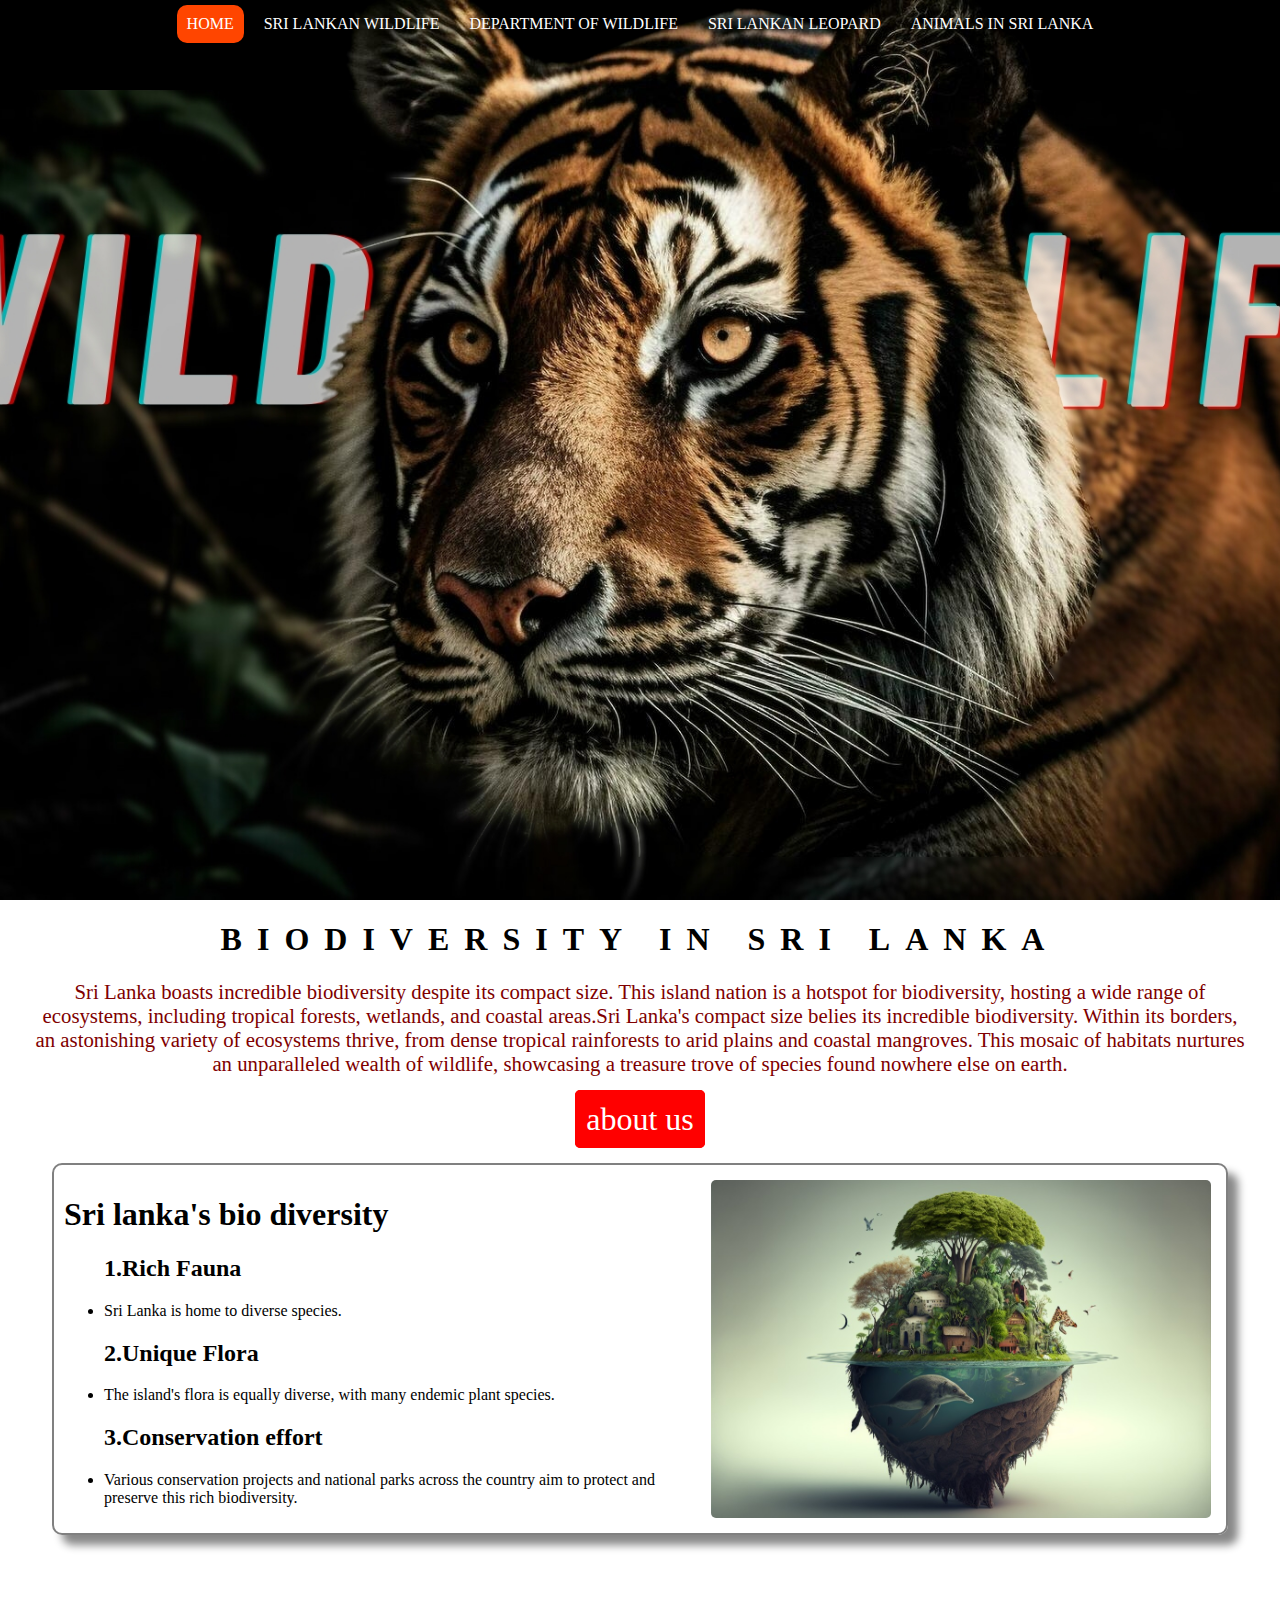
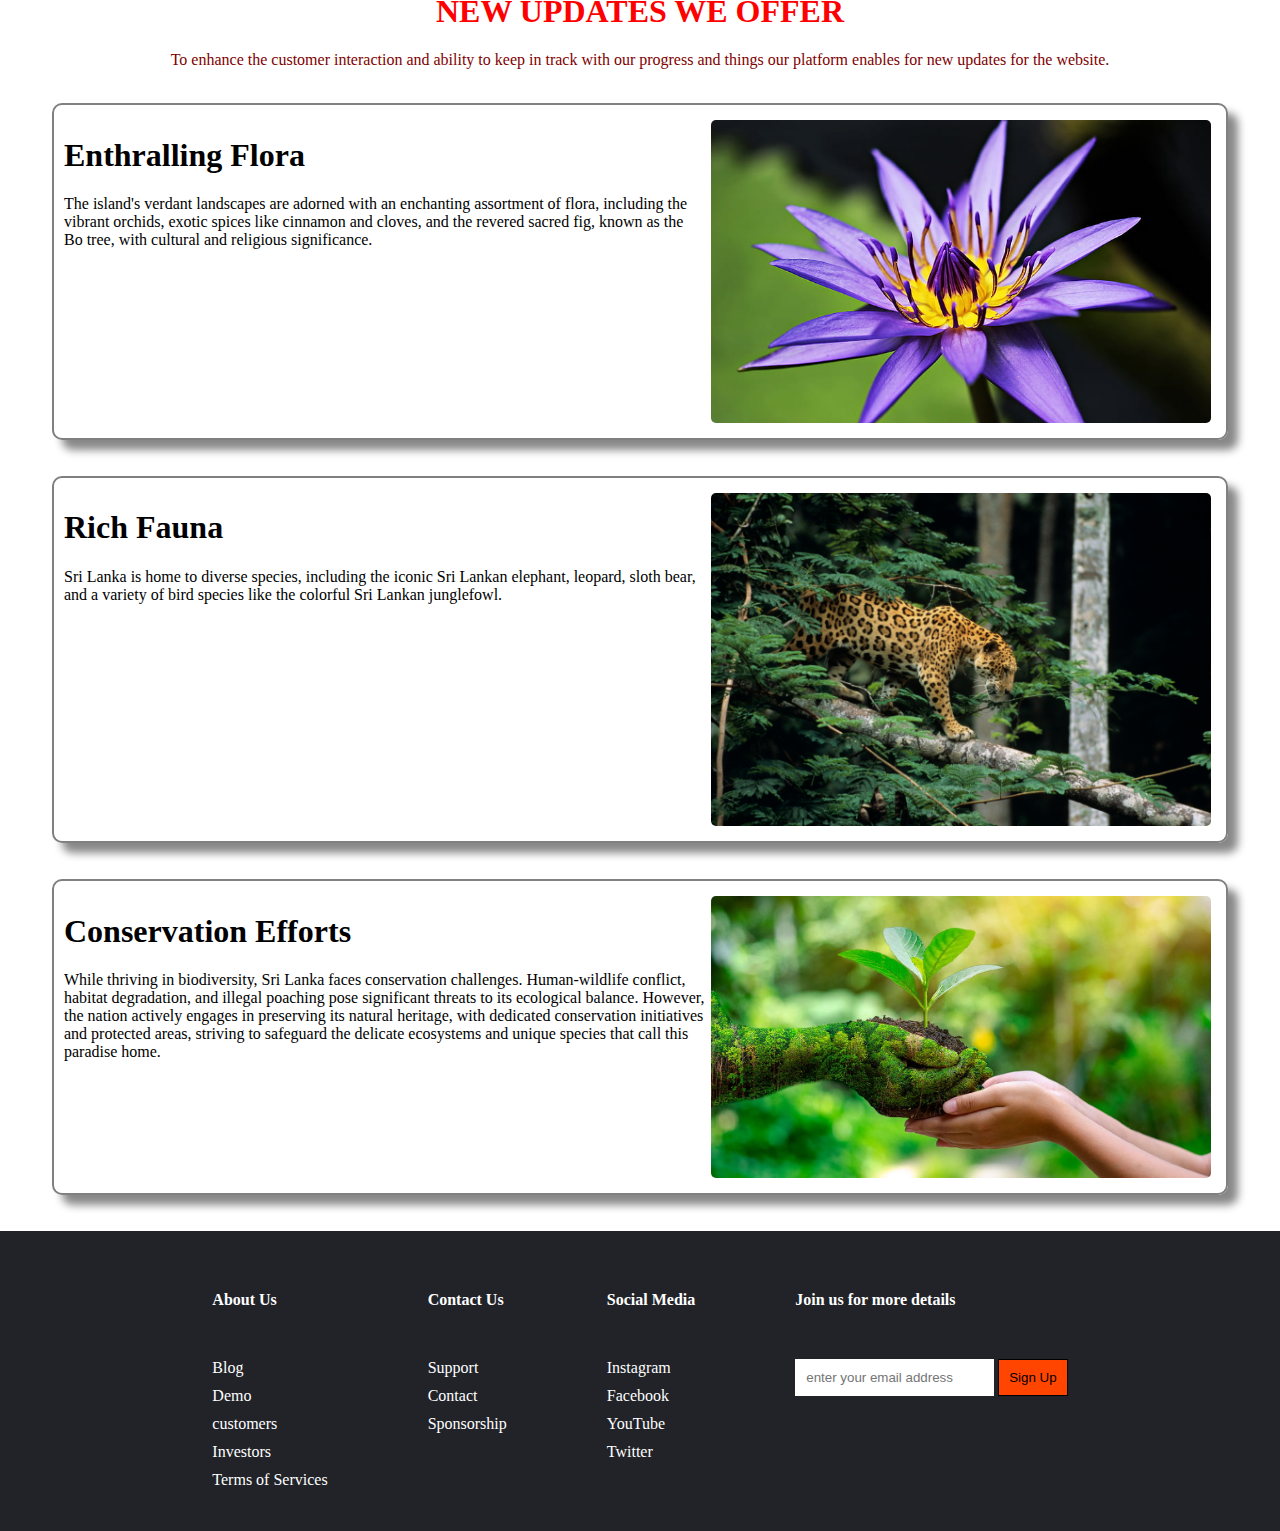
<file: index.html>
<!DOCTYPE html>
<html lang="en">
  <head>
    <meta charset="UTF-8" />
    <link rel="stylesheet" href="styling/styling.css" />
    <meta name="viewport" content="width=device-width, initial-scale=1.0" />
    <title>home</title>
  </head>
  <body>
    <div class="nav" style="background-image: url(images/main.jpg)">
      <nav>
        <a href="index.html" class="activeNav">Home</a>
        <a href="srilankanwildlife.html">Sri Lankan Wildlife</a>
        <a href="departmentofwildlife.html">Department of wildlife</a>
        <a href="leopard.html">sri lankan leopard</a>
        <a href="animals.html">animals in sri lanka</a>
      </nav>
    </div>
    <div class="indexContentOne">
      <h1>biodiversity in sri lanka</h1>
      <p>
        Sri Lanka boasts incredible biodiversity despite its compact size. This
        island nation is a hotspot for biodiversity, hosting a wide range of
        ecosystems, including tropical forests, wetlands, and coastal areas.Sri
        Lanka's compact size belies its incredible biodiversity. Within its
        borders, an astonishing variety of ecosystems thrive, from dense
        tropical rainforests to arid plains and coastal mangroves. This mosaic
        of habitats nurtures an unparalleled wealth of wildlife, showcasing a
        treasure trove of species found nowhere else on earth.
      </p>
      <div style="text-align: center; margin: 25px">
        <a href="#">about us</a>
      </div>
    </div>
    <div class="indexOne">
      <div>
        <h1>Sri lanka's bio diversity</h1>
        <ul>
          <h2>1.Rich Fauna</h2>
          <li>Sri Lanka is home to diverse species.</li>
          <h2>2.Unique Flora</h2>
          <li>
            The island's flora is equally diverse, with many endemic plant
            species.
          </li>
          <h2>3.Conservation effort</h2>
          <li>
            Various conservation projects and national parks across the country
            aim to protect and preserve this rich biodiversity.
          </li>
        </ul>
      </div>
      <img src="images/bio.jpeg" alt="alt" />
    </div>
    <br /><br />
    <div class="indexUpdate">
      <h1>New updates we offer</h1>
      <p>
        To enhance the customer interaction and ability to keep in track with
        our progress and things our platform enables for new updates for the
        website.
      </p>
    </div>
    <br />
    <div class="indexOne">
      <div>
        <h1>Enthralling Flora</h1>
        <p>
          The island's verdant landscapes are adorned with an enchanting
          assortment of flora, including the vibrant orchids, exotic spices like
          cinnamon and cloves, and the revered sacred fig, known as the Bo tree,
          with cultural and religious significance.
        </p>
      </div>
      <img src="images/img2.jpg" alt="alt" />
    </div>
    <br /><br />
    <div class="indexOne">
      <div>
        <h1>Rich Fauna</h1>
        <p>
          Sri Lanka is home to diverse species, including the iconic Sri Lankan
          elephant, leopard, sloth bear, and a variety of bird species like the
          colorful Sri Lankan junglefowl.
        </p>
      </div>
      <img src="images/img.jpg" alt="alt" />
    </div>
    <br /><br />
    <div class="indexOne">
      <div>
        <h1>Conservation Efforts</h1>
        <p>
          While thriving in biodiversity, Sri Lanka faces conservation
          challenges. Human-wildlife conflict, habitat degradation, and illegal
          poaching pose significant threats to its ecological balance. However,
          the nation actively engages in preserving its natural heritage, with
          dedicated conservation initiatives and protected areas, striving to
          safeguard the delicate ecosystems and unique species that call this
          paradise home.
        </p>
      </div>
      <img src="images/img3.jpg" alt="alt" />
    </div>
    <br /><br />
  </body>
  <footer>
    <div class="footer">
      <div class="footerAbout">
        <h1>About Us</h1>
        <a href="#">Blog</a>
        <a href="#">Demo</a>
        <a href="#">customers</a>
        <a href="#">Investors</a>
        <a href="#">Terms of Services</a>
      </div>
      <div class="footerContact">
        <h1>Contact Us</h1>
        <a href="#">Support</a>
        <a href="#">Contact</a>
        <a href="#">Sponsorship</a>
      </div>
      <div class="footerSocial">
        <h1>Social Media</h1>
        <a href="#">Instagram</a>
        <a href="#">Facebook</a>
        <a href="#">YouTube</a>
        <a href="#">Twitter</a>
      </div>
      <div class="footerJoin">
        <h1>Join us for more details</h1>
        <input placeholder="enter your email address" />
        <button>Sign Up</button>
      </div>
    </div>
  </footer>
</html>
</file>
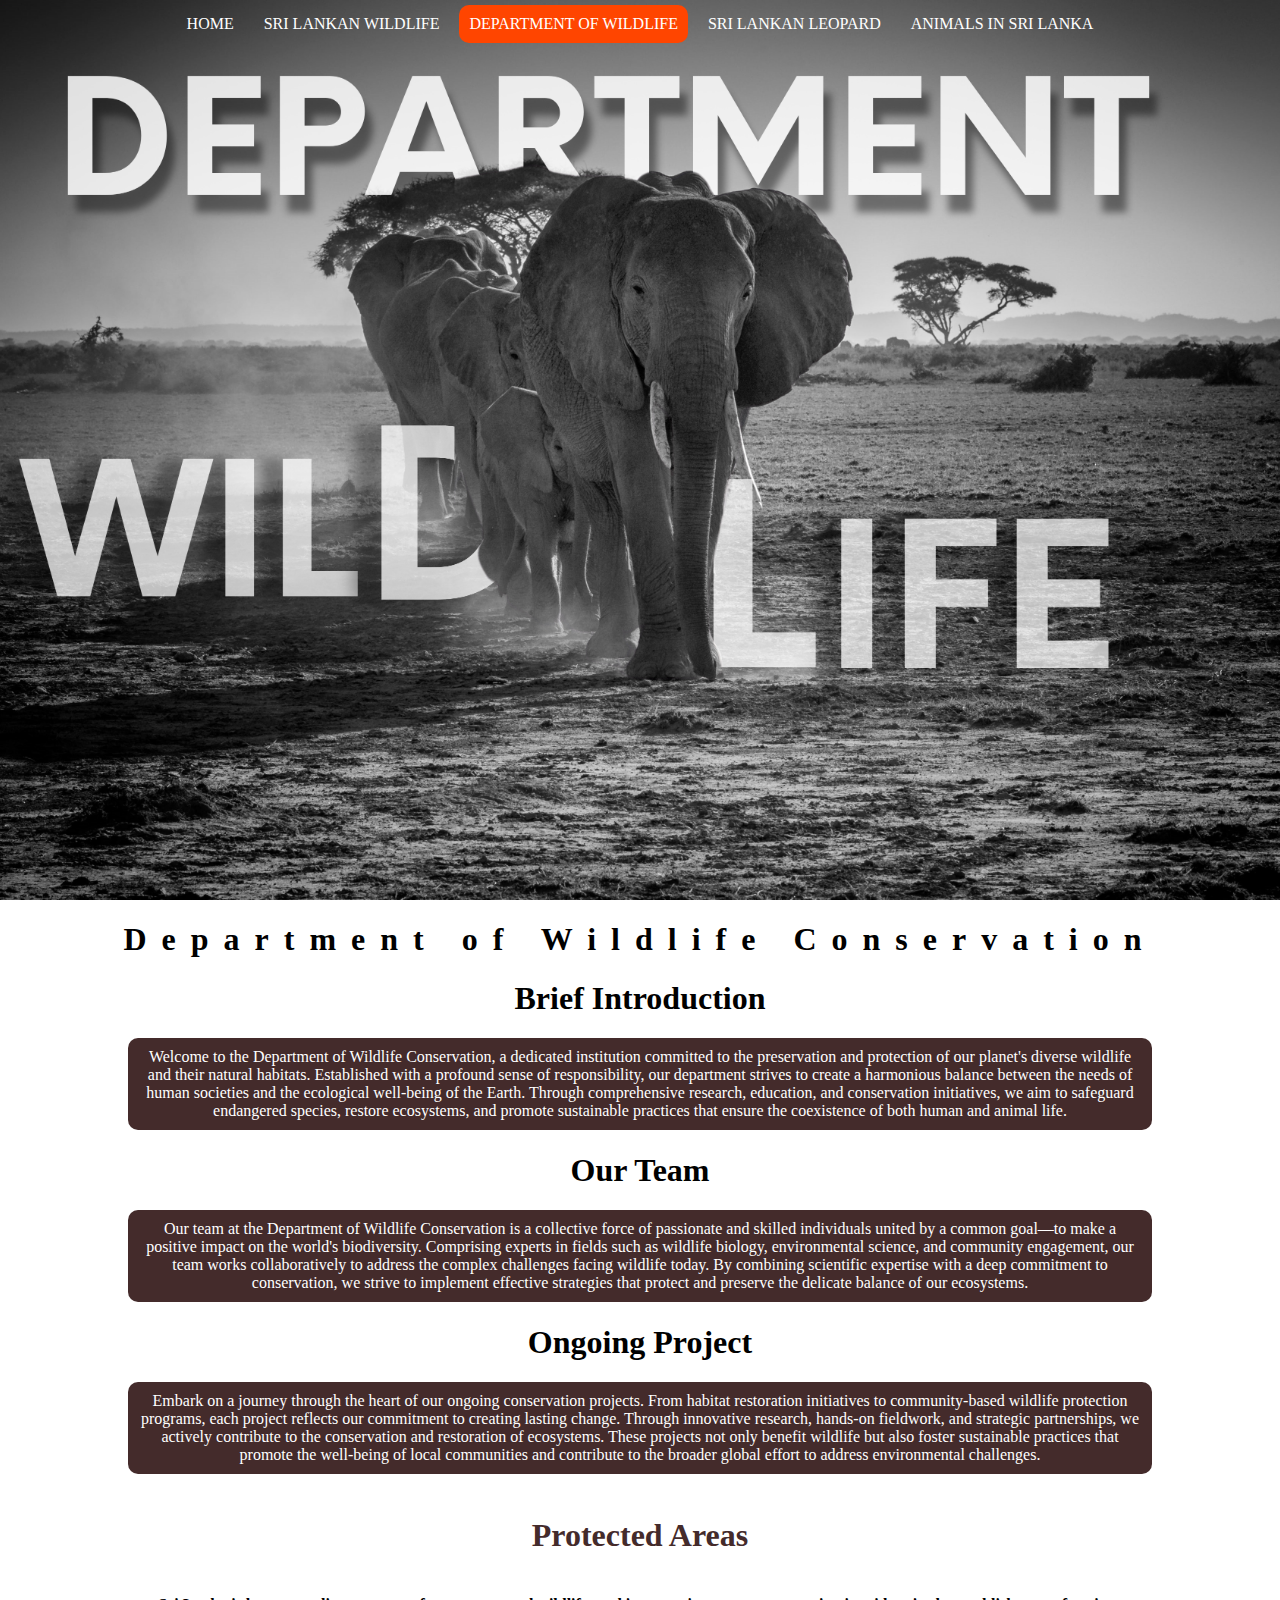
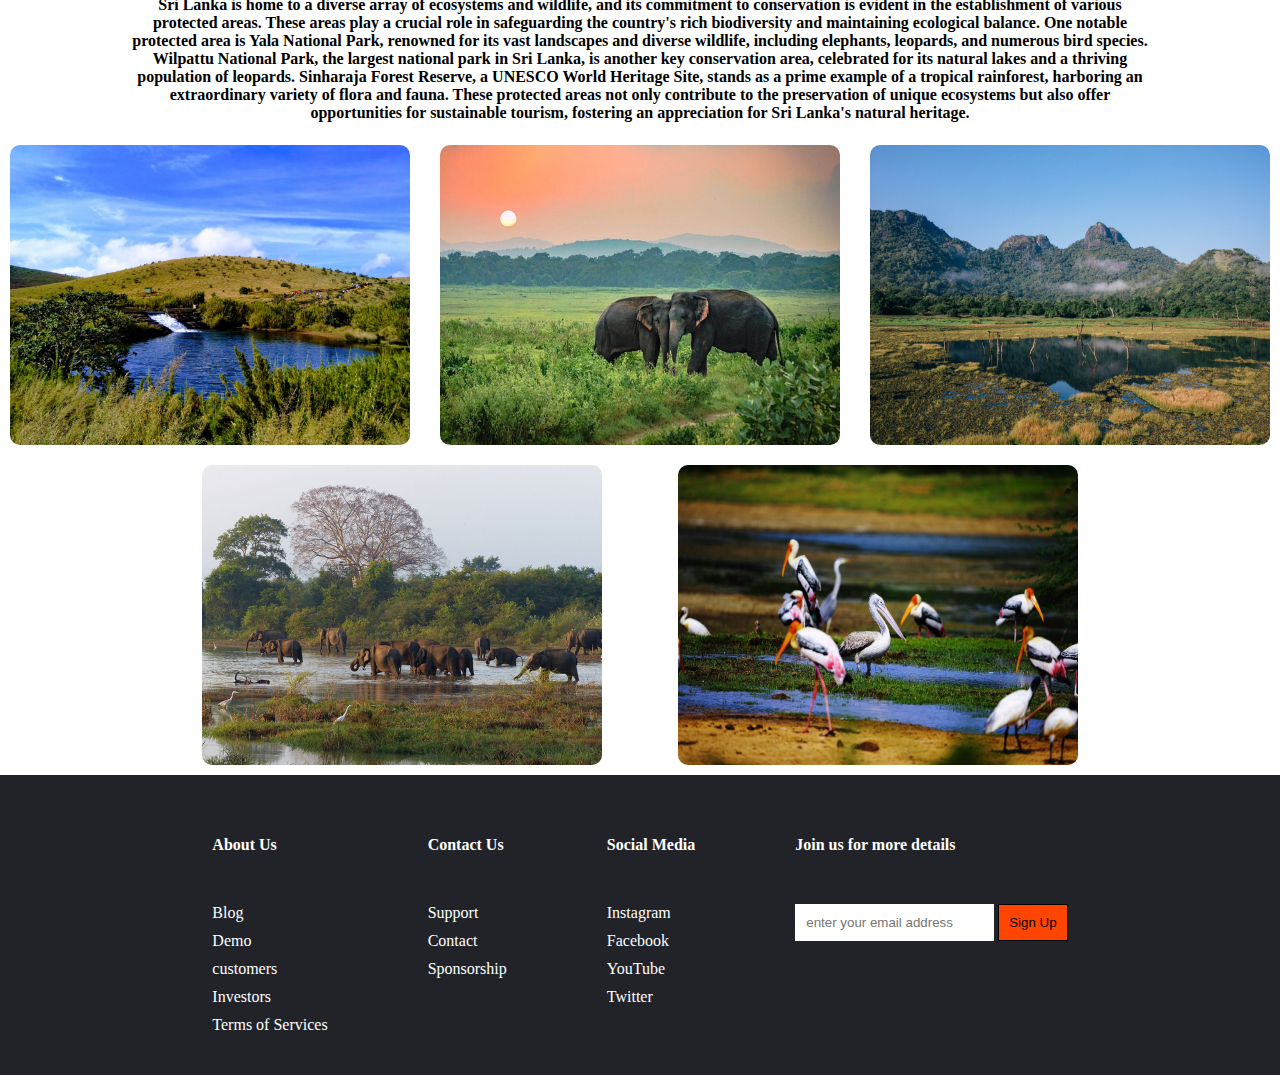
<file: departmentofwildlife.html>
<!DOCTYPE html>
<html lang="en">
  <head>
    <meta charset="UTF-8" />
    <link rel="stylesheet" href="styling/styling.css" />
    <meta name="viewport" content="width=device-width, initial-scale=1.0" />
    <title>department of wildlife</title>
  </head>
  <body>
    <div class="nav" style="background-image: url(images/deprtment.jpg)">
      <nav>
        <a href="index.html">Home</a>
        <a href="srilankanwildlife.html">Sri Lankan Wildlife</a>
        <a href="departmentofwildlife.html" class="activeNav">Department of wildlife</a>
        <a href="leopard.html">sri lankan leopard</a>
        <a href="animals.html">animals in sri lanka</a>
      </nav>
    </div>
    <div class="departmentIntro">
        <h1>Department of Wildlife Conservation</h1>
    </div>
    <div class="departmentContent">
        <h1>Brief Introduction</h1>
        <p>Welcome to the Department of Wildlife Conservation, a dedicated institution committed to the preservation and protection of our planet's diverse wildlife and their natural habitats. Established with a profound sense of responsibility, our department strives to create a harmonious balance between the needs of human societies and the ecological well-being of the Earth. Through comprehensive research, education, and conservation initiatives, we aim to safeguard endangered species, restore ecosystems, and promote sustainable practices that ensure the coexistence of both human and animal life.</p>
        <h1>Our Team</h1>
        <p>Our team at the Department of Wildlife Conservation is a collective force of passionate and skilled individuals united by a common goal—to make a positive impact on the world's biodiversity. Comprising experts in fields such as wildlife biology, environmental science, and community engagement, our team works collaboratively to address the complex challenges facing wildlife today. By combining scientific expertise with a deep commitment to conservation, we strive to implement effective strategies that protect and preserve the delicate balance of our ecosystems.</p>
        <h1>Ongoing Project</h1>
        <p>Embark on a journey through the heart of our ongoing conservation projects. From habitat restoration initiatives to community-based wildlife protection programs, each project reflects our commitment to creating lasting change. Through innovative research, hands-on fieldwork, and strategic partnerships, we actively contribute to the conservation and restoration of ecosystems. These projects not only benefit wildlife but also foster sustainable practices that promote the well-being of local communities and contribute to the broader global effort to address environmental challenges.</p>
        <h4>Protected Areas</h4>
        <h2>Sri Lanka is home to a diverse array of ecosystems and wildlife, and its commitment to conservation is evident in the establishment of various protected areas. These areas play a crucial role in safeguarding the country's rich biodiversity and maintaining ecological balance. One notable protected area is Yala National Park, renowned for its vast landscapes and diverse wildlife, including elephants, leopards, and numerous bird species. Wilpattu National Park, the largest national park in Sri Lanka, is another key conservation area, celebrated for its natural lakes and a thriving population of leopards. Sinharaja Forest Reserve, a UNESCO World Heritage Site, stands as a prime example of a tropical rainforest, harboring an extraordinary variety of flora and fauna. These protected areas not only contribute to the preservation of unique ecosystems but also offer opportunities for sustainable tourism, fostering an appreciation for Sri Lanka's natural heritage.</h2>
    </div>
    <div class="departmentImages">
        <div class="departmentOne">
            <img src="images/HortonPlainsNationalPark.jpg">
            <img src="images/UdawalawePark.jpg">
            <img src="images/GalOyaPark.jpeg">
        </div>
        <div class="departmentTwo">
            <img src="images/Wasgamuwapark.jpg">
            <img src="images/KumanaPark.jpg">
        </div>
    </div>
  </body>
  <footer>
    <div class="footer">
      <div class="footerAbout">
        <h1>About Us</h1>
        <a href="#">Blog</a>
        <a href="#">Demo</a>
        <a href="#">customers</a>
        <a href="#">Investors</a>
        <a href="#">Terms of Services</a>
      </div>
      <div class="footerContact">
        <h1>Contact Us</h1>
        <a href="#">Support</a>
        <a href="#">Contact</a>
        <a href="#">Sponsorship</a>
      </div>
      <div class="footerSocial">
        <h1>Social Media</h1>
        <a href="#">Instagram</a>
        <a href="#">Facebook</a>
        <a href="#">YouTube</a>
        <a href="#">Twitter</a>
      </div>
      <div class="footerJoin">
        <h1>Join us for more details</h1>
        <input placeholder="enter your email address" />
        <button>Sign Up</button>
      </div>
    </div>
  </footer>
</html>
</file>
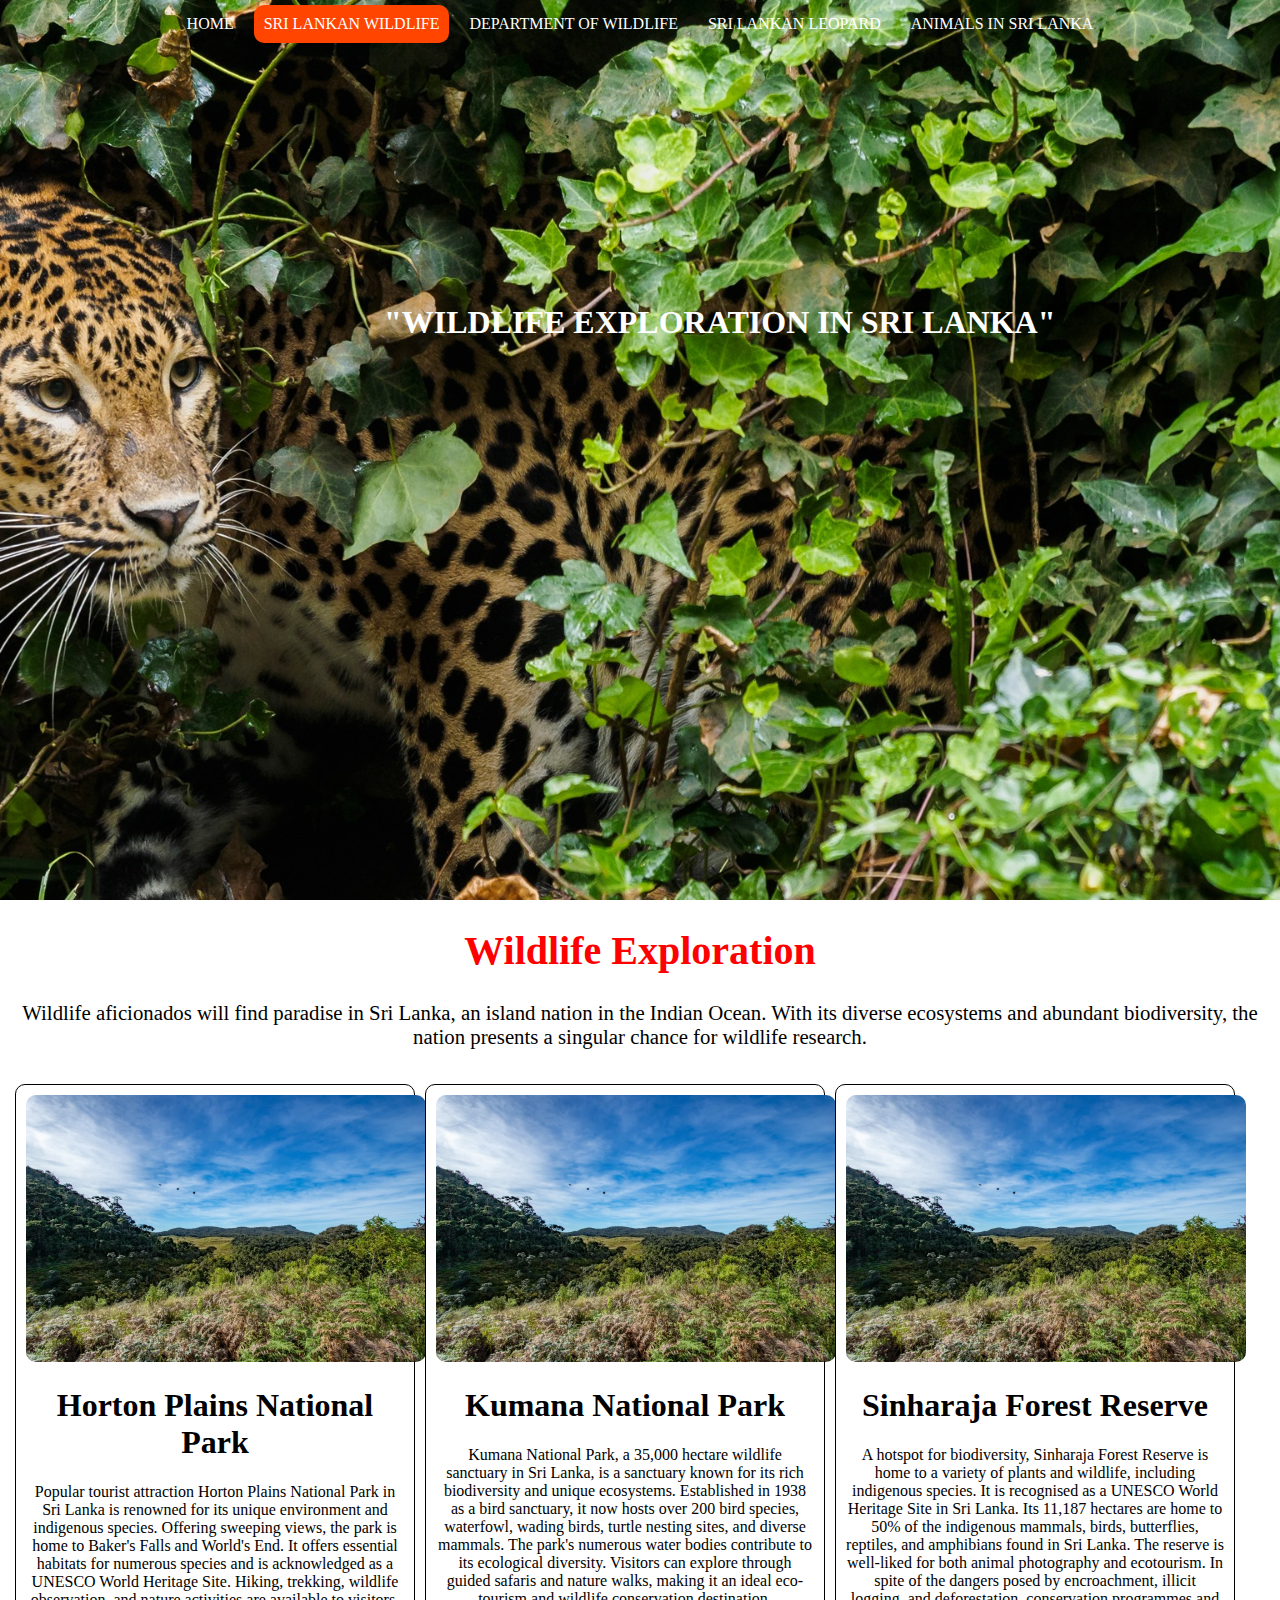
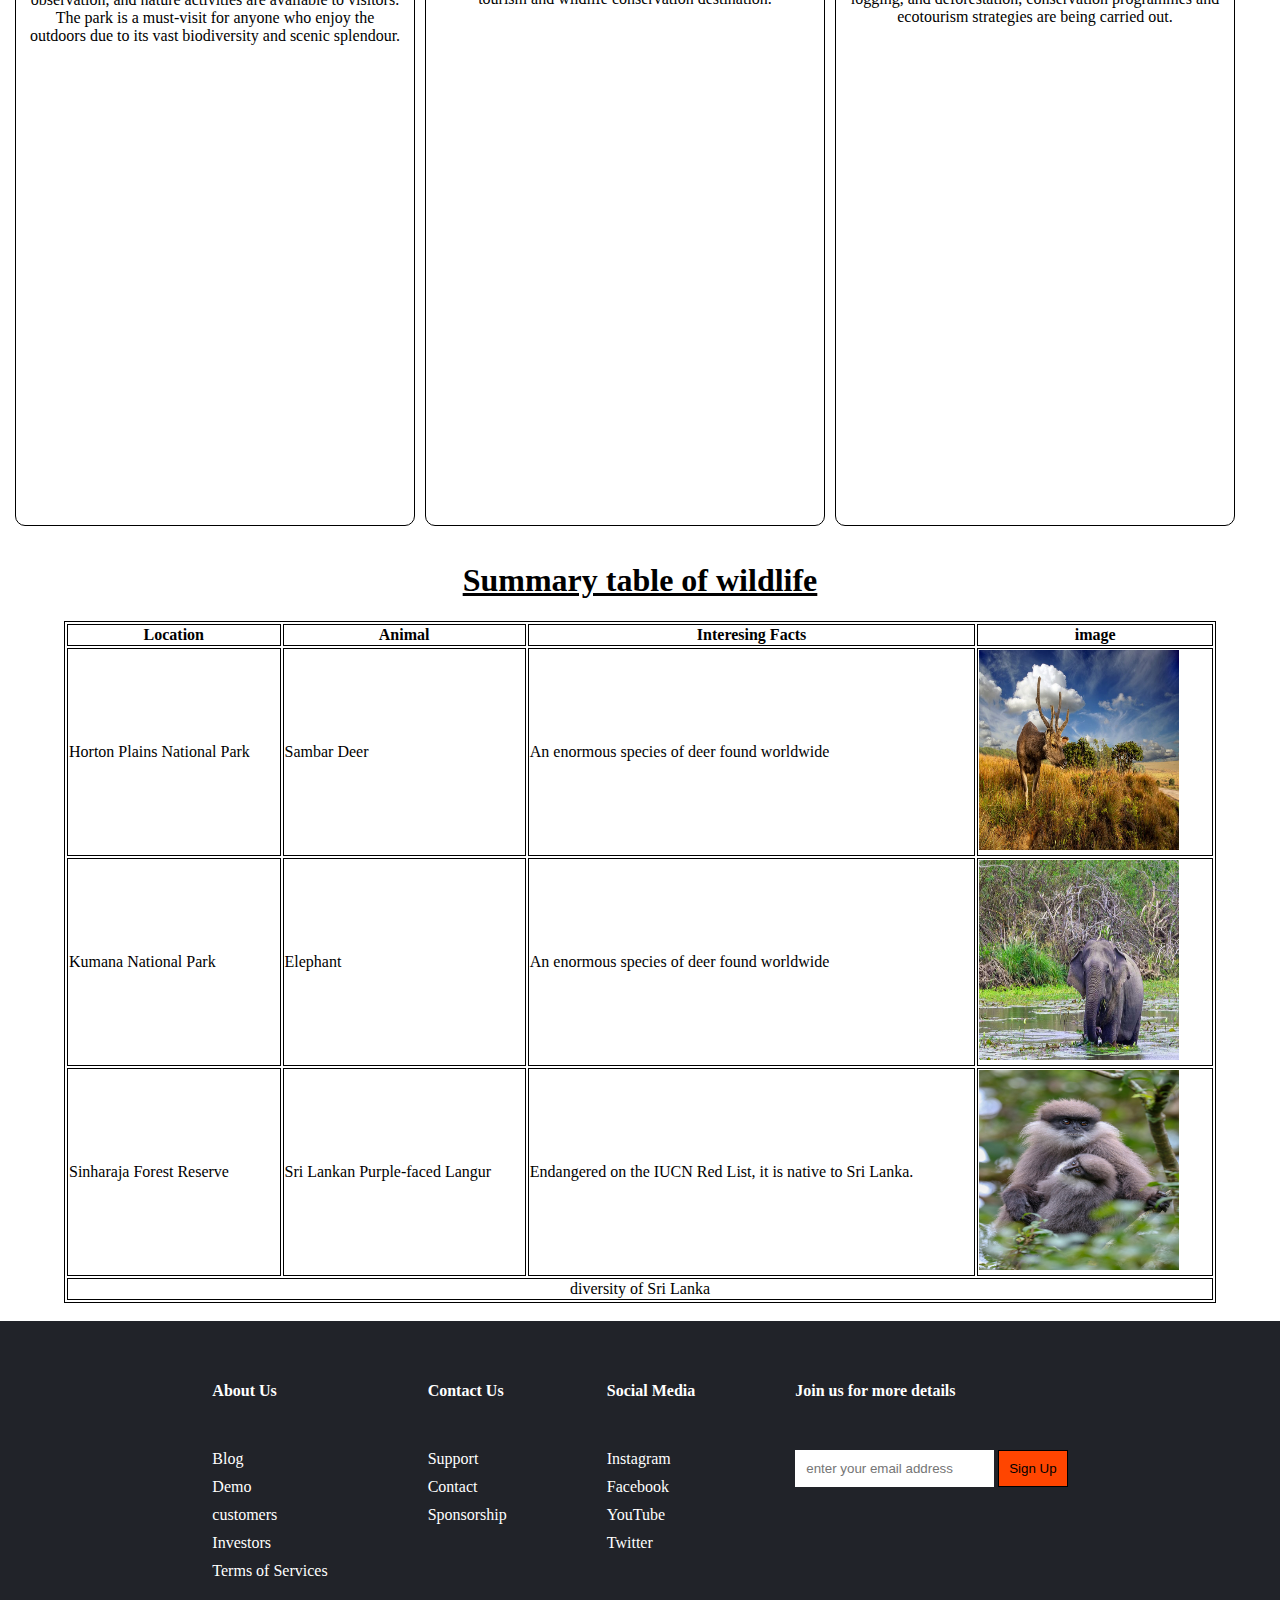
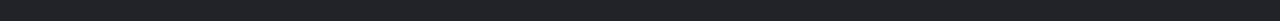
<file: srilankanwildlife.html>
<!DOCTYPE html>
<html lang="en">
  <head>
    <meta charset="UTF-8" />
    <link rel="stylesheet" href="styling/styling.css" />
    <meta name="viewport" content="width=device-width, initial-scale=1.0" />
    <title>Srilankan Wildlife</title>
  </head>
  <body>
    <div class="nav" style="background-image: url(images/WildlifeBackground.webp)">
      <nav>
        <a href="index.html">Home</a>
        <a href="srilankanwildlife.html" class="activeNav">Sri Lankan Wildlife</a>
        <a href="departmentofwildlife.html">Department of wildlife</a>
        <a href="leopard.html">sri lankan leopard</a>
        <a href="animals.html">animals in sri lanka</a>
      </nav>
      <h1>"wildlife exploration in sri lanka"</h1>
    </div>
    <div class="wildlifeIntro">
        <h1>Wildlife Exploration</h1>
        <p>Wildlife aficionados will find paradise in Sri Lanka, an island nation in the Indian Ocean. With its diverse ecosystems and abundant biodiversity, the nation presents a singular chance for wildlife research.</p>
    </div>
    <div class="wildlifeContent">
        <div class="wildlifeMap">
            <img src="images/HortonplainsParkintro.webp" alt="hortons">
            <h1>Horton Plains National Park</h1>
            <p>Popular tourist attraction Horton Plains National Park in Sri Lanka is renowned for its unique environment and indigenous species. Offering sweeping views, the park is home to Baker's Falls and World's End. It offers essential habitats for numerous species and is acknowledged as a UNESCO World Heritage Site. Hiking, trekking, wildlife observation, and nature activities are available to visitors. The park is a must-visit for anyone who enjoy the outdoors due to its vast biodiversity and scenic splendour.</p>
            <iframe src="https://www.google.com/maps/embed?pb=!1m18!1m12!1m3!1d3961.6740385671706!2d80.79975837499546!3d6.809445993188088!2m3!1f0!2f0!3f0!3m2!1i1024!2i768!4f13.1!3m3!1m2!1s0x3ae3882edb4b78ef%3A0xcebca89153777249!2sHorton%20Plains%20National%20Park!5e0!3m2!1sen!2slk!4v1702842625353!5m2!1sen!2slk" width="600" height="450" style="border:0;" allowfullscreen="" loading="lazy" referrerpolicy="no-referrer-when-downgrade"></iframe>
        </div>
        <div class="wildlifeMap">
            <img src="images/HortonplainsParkintro.webp" alt="hortons">
            <h1>Kumana National Park</h1>
            <p>Kumana National Park, a 35,000 hectare wildlife sanctuary in Sri Lanka, is a sanctuary known for its rich biodiversity and unique ecosystems. Established in 1938 as a bird sanctuary, it now hosts over 200 bird species, waterfowl, wading birds, turtle nesting sites, and diverse mammals. The park's numerous water bodies contribute to its ecological diversity. Visitors can explore through guided safaris and nature walks, making it an ideal eco-tourism and wildlife conservation destination.</p>
            <iframe src="https://www.google.com/maps/embed?pb=!1m18!1m12!1m3!1d3963.5928394941498!2d81.66667827515452!3d6.572959793420458!2m3!1f0!2f0!3f0!3m2!1i1024!2i768!4f13.1!3m3!1m2!1s0x3ae5c8b55f7156a3%3A0xce605bccbb80201a!2sKumana%20National%20Park!5e0!3m2!1sen!2slk!4v1705632528772!5m2!1sen!2slk" width="600" height="450" style="border:0;" allowfullscreen="" loading="lazy" referrerpolicy="no-referrer-when-downgrade"></iframe>
        </div>
        <div class="wildlifeMap">
            <img src="images/HortonplainsParkintro.webp" alt="hortons">
            <h1>Sinharaja Forest Reserve</h1>
            <p>A hotspot for biodiversity, Sinharaja Forest Reserve is home to a variety of plants and wildlife, including indigenous species. It is recognised as a UNESCO World Heritage Site in Sri Lanka. Its 11,187 hectares are home to 50% of the indigenous mammals, birds, butterflies, reptiles, and amphibians found in Sri Lanka. The reserve is well-liked for both animal photography and ecotourism. In spite of the dangers posed by encroachment, illicit logging, and deforestation, conservation programmes and ecotourism strategies are being carried out.</p>
            <iframe src="https://www.google.com/maps/embed?pb=!1m18!1m12!1m3!1d3964.8991566477052!2d80.45745167515314!3d6.406990793583746!2m3!1f0!2f0!3f0!3m2!1i1024!2i768!4f13.1!3m3!1m2!1s0x3ae3e76bd109d45f%3A0x8c0ef1010649701b!2sSinharaja%20Forest%20Reserve!5e0!3m2!1sen!2slk!4v1705632667638!5m2!1sen!2slk" width="600" height="450" style="border:0;" allowfullscreen="" loading="lazy" referrerpolicy="no-referrer-when-downgrade"></iframe>
        </div>
    </div>
    <div class="wildlifeTable">
        <h1>Summary table of wildlife</h1>
        <table>
            <tr>
                <th>Location</th>
                <th>Animal</th>
                <th>Interesing Facts</th>
                <th>image</th>
            </tr>
            <tr>
                <td>Horton Plains National Park</td>
                <td>Sambar Deer</td>
                <td>An enormous species of deer found worldwide</td>
                <td><img src="images/sambardeer.jpg" alt="deer"></td>
            </tr>
            <tr>
                <td>Kumana National Park</td>
                <td>Elephant</td>
                <td>An enormous species of deer found worldwide</td>
                <td><img src="images/Elephantkumanapark.jpg" alt="alt"></td>
            </tr>
            <tr>
                <td>Sinharaja Forest Reserve</td>
                <td>Sri Lankan Purple-faced Langur</td>
                <td>Endangered on the IUCN Red List, it is native to Sri Lanka.</td>
                <td><img src="images/Purple faced Langur.jpg" alt="image"></td>
            </tr>
            <tr>
                <td colspan="4" style="text-align: center;">diversity of Sri Lanka</td>
            </tr>
          </table>
          <br>
    </div>
  </body>
  <footer>
    <div class="footer">
      <div class="footerAbout">
        <h1>About Us</h1>
        <a href="#">Blog</a>
        <a href="#">Demo</a>
        <a href="#">customers</a>
        <a href="#">Investors</a>
        <a href="#">Terms of Services</a>
      </div>
      <div class="footerContact">
        <h1>Contact Us</h1>
        <a href="#">Support</a>
        <a href="#">Contact</a>
        <a href="#">Sponsorship</a>
      </div>
      <div class="footerSocial">
        <h1>Social Media</h1>
        <a href="#">Instagram</a>
        <a href="#">Facebook</a>
        <a href="#">YouTube</a>
        <a href="#">Twitter</a>
      </div>
      <div class="footerJoin">
        <h1>Join us for more details</h1>
        <input placeholder="enter your email address" />
        <button>Sign Up</button>
      </div>
    </div>
  </footer>
</html>
</file>
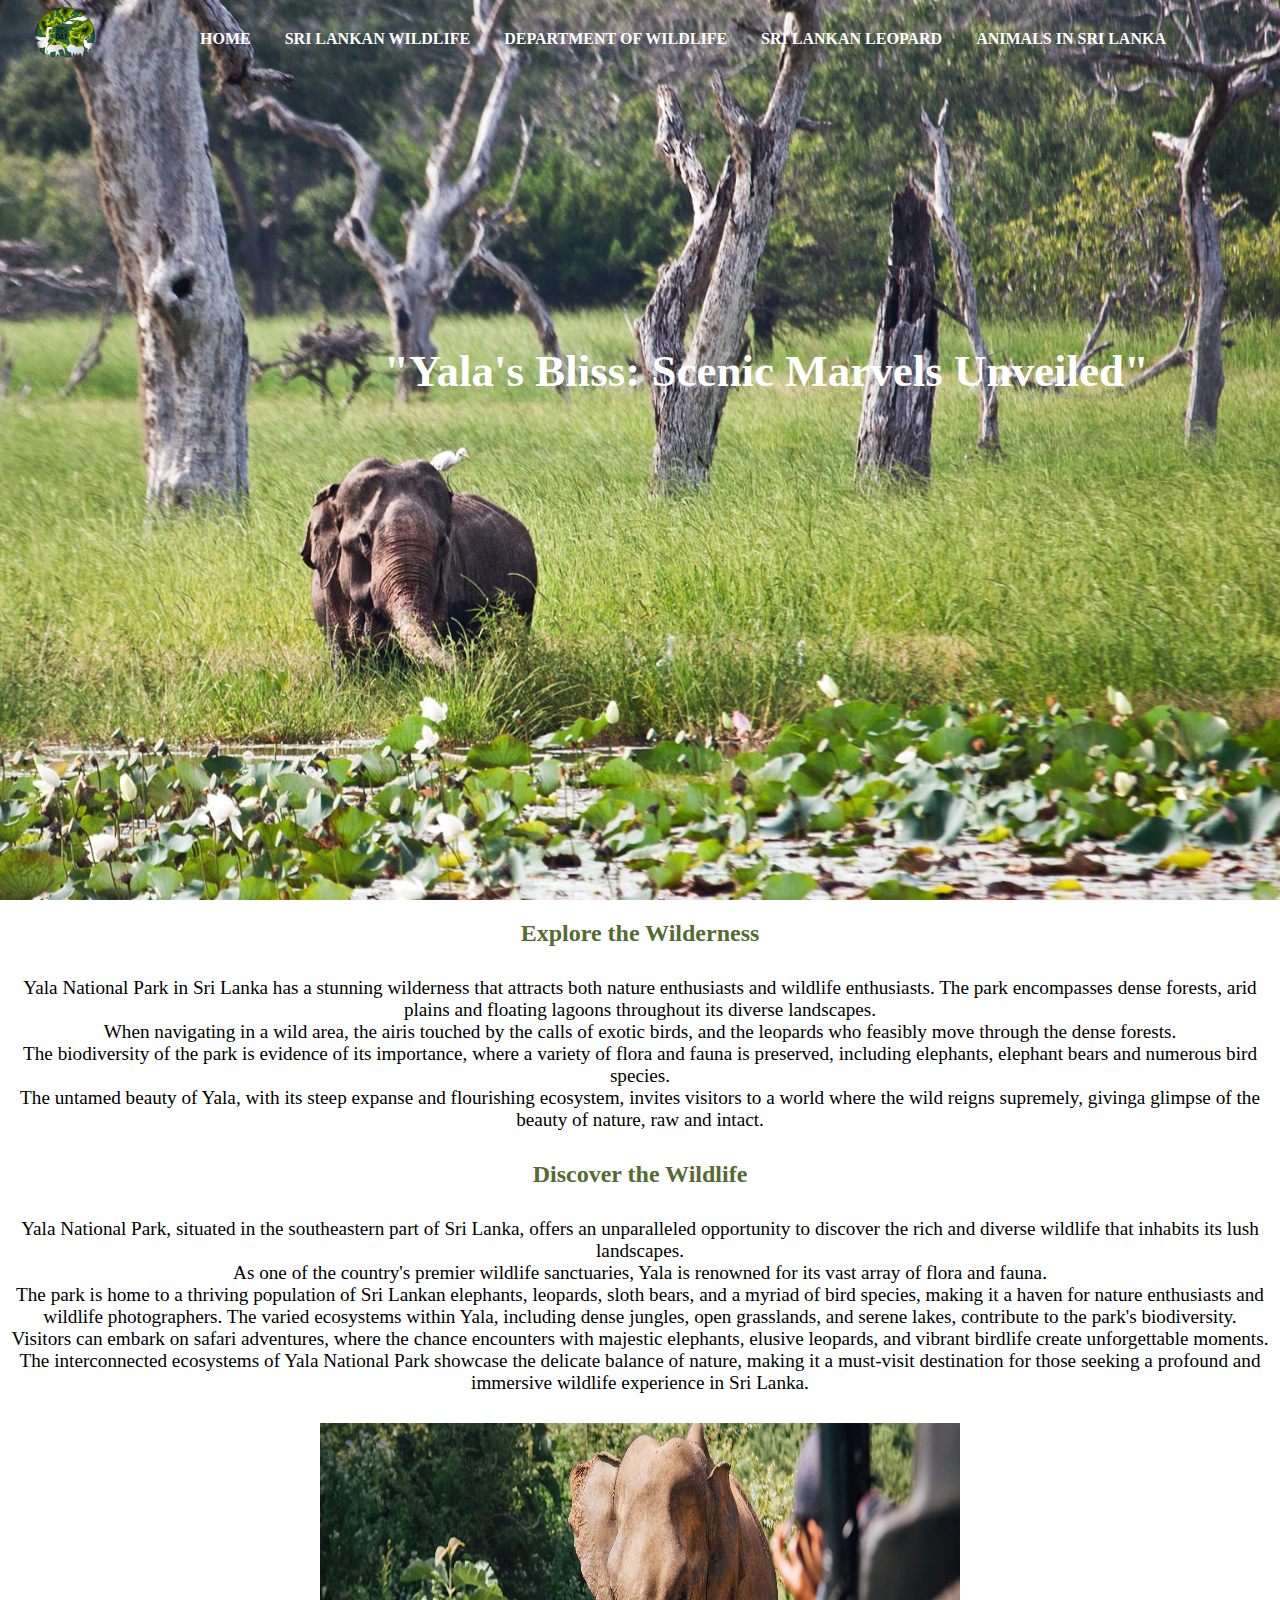
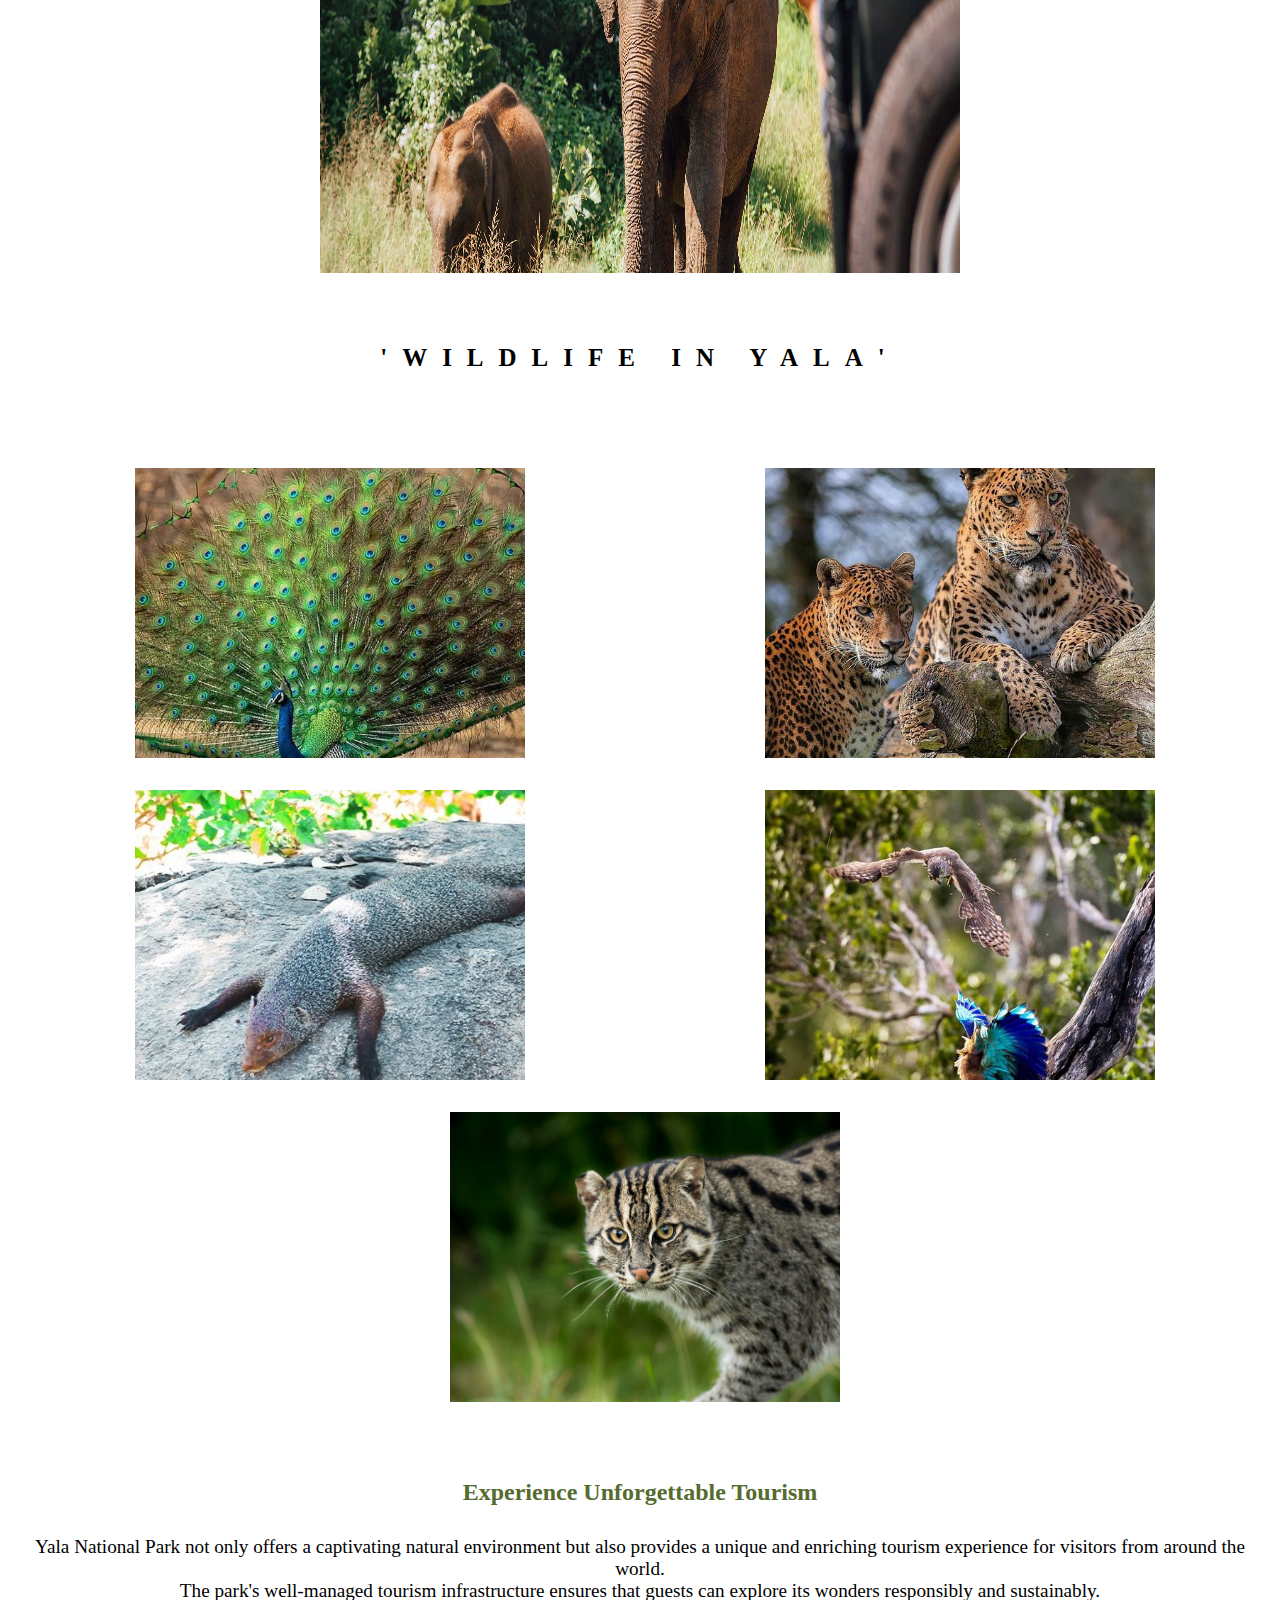
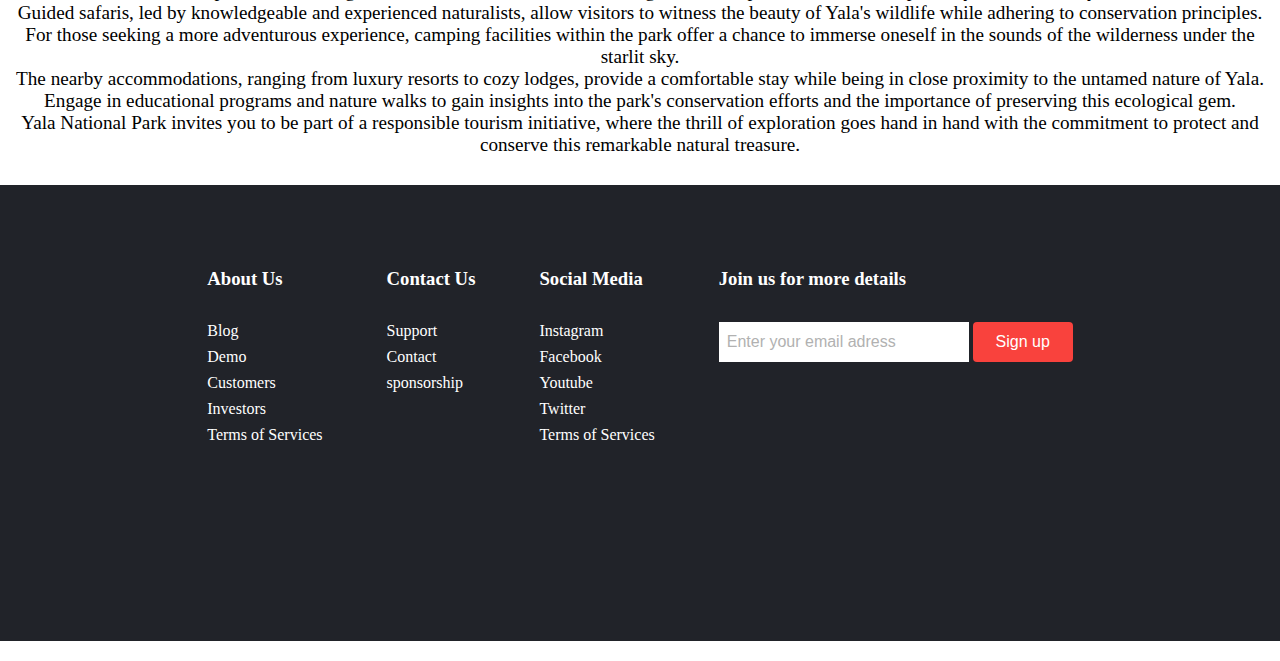
<file: yala.html>
<html>
    <html lang="en">
    <head>
        <meta charset="UTF-8">
        <meta name="viewport" content="width=device-width, initial-scale=1.0">
        <title>Sri Lankan Wildlife</title>
        <link rel="stylesheet" href="styling/style1.css">
    </head>
    <body>
        <header>
            <section class="yala_header" style="background-image: url(images/YalaParkBackground.jpg);">
                <div id="g2">
                    <div class="menu">
                        <figure id="logo">
                            <img src="images/logo.png" width="150px" height="80px">
                        </figure>
                        <nav> 
                            <ul>
                                <li><a href="Home.html">Home</a></li> 
                                <li><a href="intro.html">Sri Lankan Wildlife </a></li> 
                                <li><a href="department.html">Department of Wildlife</a></li> 
                                <li><a href="leopard.html">Sri Lankan Leopard</a></li>
                                <li><a href="animals.html">Animals in Sri Lanka</a>
                                    <ul class="dropdown">
                                        <li><a  class="active"  href="yala.html">Yala  National  Park</a></li>
                                        <li><a href="wilpattu.html">Wilpattu  National  Park</a></li>
                                    </ul>
                                </li> 
                            </ul>
                        </nav>
                    </div>
                </div>
                <div class="yala-header-content">
                    <h1>"Yala's Bliss: Scenic Marvels Unveiled"</h1>
                </div>
            </section>
            </header>    

            

        

                <section class="hhh2">
                    <h2>Explore the Wilderness</h2>
                    <div class="intro">
                    <p>Yala National Park in Sri Lanka has a stunning wilderness that attracts both nature enthusiasts and wildlife enthusiasts.
                        The park encompasses dense forests, arid plains and floating lagoons throughout its diverse landscapes.<br>
                        When navigating in a wild area, the airis touched by the calls of exotic birds, and the leopards who feasibly move through the dense forests.<br>
                         The biodiversity of the park is evidence of its importance, where a variety of flora and fauna is preserved, including elephants, elephant bears  and numerous bird species.<br>
                          The untamed beauty of Yala, with its steep expanse and flourishing ecosystem, invites visitors to a world where the wild reigns supremely, givinga glimpse of the beauty of nature, raw and intact.<br>
                      </p>
                      </div>
                </section>

                <section class="hhh2">
                    <h2>Discover the Wildlife</h2>
                    <div class="intro">
                        <p>Yala National Park, situated in the southeastern part of Sri Lanka, offers an unparalleled opportunity to discover the rich and diverse wildlife that inhabits its lush landscapes.<br>
                            As one of the country's premier wildlife sanctuaries, Yala is renowned for its vast array of flora and fauna.<br>
                            The park is home to a thriving population of Sri Lankan elephants, leopards, sloth bears, and a myriad of bird species, making it a haven for nature enthusiasts and wildlife photographers. The varied ecosystems within Yala, including dense jungles, open grasslands, and serene lakes, contribute to the park's biodiversity.<br>
                            Visitors can embark on safari adventures, where the chance encounters with majestic elephants, elusive leopards, and vibrant birdlife create unforgettable moments.<br>
                            The interconnected ecosystems of Yala National Park showcase the delicate balance of nature, making it a must-visit destination for those seeking a profound and immersive wildlife experience in Sri Lanka.
                            </p>
                            <img src="images/DiscoverwildLife.jpg">
                        </div>
                        
                        </section>
                       

                        <div class="grid-container">
                            <div class="grid-item">
                                <h2 class="hh2">'Wildlife in Yala'</h2>
                                <div class="abot_us_images">
                                    <div class="images">
                                        <div class="img-container">
                                            <img src="images/Peacock.jpg">
                                        </div>
                                    </div>
                                    <div class="images">
                                        <div class="img-container">
                                            <img src="images/WildLeopard.jpg">
                                        </div>
                                    </div>
                                    <div class="images">
                                        <div class="img-container">
                                            <img src="images/AnimalYalaPark.jpg">
                                        </div>
                                    </div>
                                    <div class="images">
                                        <div class="img-container">
                                            <img src="images/AttractionsYalaPark.jpg">
                                        </div>
                                    </div>
                                    <div class="images">
                                        <div class="img-container">
                                            <img src="images/fishingcat.png">
                                        </div>
                                    </div>
                                </div>
                                

                                 <br><br>
                                <section class="hhh2">
                                    <h2>Experience Unforgettable Tourism</h2>
                                    <div class="intro">
                                        <p>Yala National Park not only offers a captivating natural environment but also provides a unique and enriching tourism experience for visitors from around the world.<br>
                                            The park's well-managed tourism infrastructure ensures that guests can explore its wonders responsibly and sustainably.<br>
                                            Guided safaris, led by knowledgeable and experienced naturalists, allow visitors to witness the beauty of Yala's wildlife while adhering to conservation principles.<br>
                                            For those seeking a more adventurous experience, camping facilities within the park offer a chance to immerse oneself in the sounds of the wilderness under the starlit sky.<br>
                                            The nearby accommodations, ranging from luxury resorts to cozy lodges, provide a comfortable stay while being in close proximity to the untamed nature of Yala.<br>
                                            Engage in educational programs and nature walks to gain insights into the park's conservation efforts and the importance of preserving this ecological gem.<br>
                                            Yala National Park invites you to be part of a responsible tourism initiative, where the thrill of exploration goes hand in hand with the commitment to protect and conserve this remarkable natural treasure.</p>
                                    </div>
                                </section>














                               

                                
                               
                                
                                
                            
                         

                        
                        
              
                <footer>
                    <div class="footer-container">
                        <div class="footer">
                            <div class="footer-heading footer-1">
                                <h3>About Us</h3>
                                <a href="#">Blog</a>
                                <a href="#">Demo</a>
                                <a href="#">Customers</a>
                                <a href="#">Investors</a>
                                <a href="#">Terms of Services</a>
                            </div>
                            <div class="footer-heading footer-2">
                                <h3>Contact Us</h3>
                                <a href="#">Support</a>
                                <a href="#">Contact</a>
                                <a href="#">sponsorship</a>
                            </div>
                            <div class="footer-heading footer-3">
                                <h3>Social Media</h3>
                                <a href="#">Instagram</a>
                                <a href="#">Facebook</a>
                                <a href="#">Youtube</a>
                                <a href="#">Twitter</a>
                                <a href="#">Terms of Services</a>
                            </div>
                            <div class="footer-email-form">
                                <h3>Join us for more details</h3>
                                <input type="email" placeholder="Enter your email adress" id="footer-email">
                                <input type="submit" value="Sign up" id="footer-email-btn">
                            </div>
                        </div>
                    </div>
                    </footer>
        
    </body>
</html>
</file>
<file: styling/styling.css>
html {
  scroll-behavior: smooth;
}
body {
  margin: 0;
}

/*styling for index.html*/

.nav {
  background-size: cover;
  background-position: center;
  height: 100vh;
}
nav {
  width: 100%;
  display: flex;
  justify-content: center;
}
nav a {
  color: white;
  text-transform: uppercase;
  padding: 10px;
  margin: 5px;
  text-decoration: none;
  border-radius: 10px;
}
.activeNav {
  background-color: orangered;
}
nav a:hover {
  color: orangered;
  transition: color 0.3s ease-in;
}
.indexContentOne h1 {
  text-align: center;
  font-size: 2em;
  letter-spacing: 15px;
  text-transform: uppercase;
}
.indexContentOne p {
  width: 95%;
  margin: auto;
  color: maroon;
  font-size: 1.3em;
  text-align: center;
}
.indexContentOne a {
  margin: auto;
  padding: 10px;
  border: 1px solid red;
  background-color: red;
  color: white;
  margin: 15px;
  text-decoration: none;
  border-radius: 5px;
  font-size: 2em;
}
.indexOne {
  display: flex;
  border: 2px solid gray;
  width: 90%;
  margin: auto;
  padding: 10px;
  border-radius: 10px;
  box-shadow: 10px 10px 8px #888888;
}
.indexOne img {
  width: 500px;
  border-radius: 10px;
  padding: 5px;
}
.indexUpdate h1 {
  color: red;
  size: 2em;
  text-transform: uppercase;
  text-align: center;
}
.indexUpdate p {
  color: maroon;
  size: 1em;
  text-align: center;
}
footer {
  background-color: #212329;
}
.footer {
  height: 300px;
  display: flex;
  width: 95%;
  margin: auto;
  justify-content: center;
}
.footer h1 {
  color: white;
  font-size: 1em;
  margin-bottom: 50px;
  font-weight: bolder;
}
.footerAbout,
.footerContact,
.footerSocial {
  padding: 50px;
  display: flex;
  flex-direction: column;
}
.footerAbout a,
.footerContact a,
.footerSocial a {
  color: white;
  margin-bottom: 10px;
  text-decoration: none;
  text-align: justify;
}
.footerJoin {
  padding: 50px;
}
.footerJoin input {
  border: 1px solid white;
  padding: 10px;
}
.footerJoin button {
  background-color: orangered;
  padding: 10px;
  border: 1px solid black;
}

@media only screen and (max-width: 768px) {
  nav {
    flex-direction: column;
    width: 330px;
    max-width: 330px;
  }
  .indexOne {
    flex-direction: column;
    width: 300px;
    margin: 0;
  }
  .indexOne img {
    width: 290px;
  }
  .footer {
    display: none;
  }
  .indexContentOne h1 {
    letter-spacing: 10px;
  }
}

/*styling for srilankanwildlife.html*/

.wildlifeIntro h1{
  text-align: center;
  color: red;
  font-size: 2.5em;
}
.wildlifeIntro p{
  text-align: center;
  font-size: 1.3em;
}
.wildlifeContent{
  display: flex;
  padding:10px;
}
.wildlifeMap{
  width: 30%;
  border: 1px solid black;
  padding: 10px;
  text-align: center;
  margin: 5px;
  border-radius: 10px;
}
.wildlifeMap p{
  width: 100%;
}
.wildlifeMap img{
  width: 400px;
  border-radius: 10px;
}

.wildlifeMap iframe{
  width: 400px;
  border-radius: 10px;
}
.wildlifeTable h1{
  text-align: center;
  text-decoration: underline;
  font-size: 2em;
}
.wildlifeTable table,tr,td,th{
  border: 1px solid black;
}
.wildlifeTable table{
  margin: auto;
  width: 90%;
}
.wildlifeTable table img{
  width: 200px;
  height: 200px;
}
.nav h1{
  color: white;
  margin-left: 30%;
  margin-top: 20%;
  font-size: 2em;
  text-transform: uppercase;
}
@media only screen and (max-width: 768px) {
  .wildlifeContent{
    display: block;
    width: 1200px;
  }
  .wildlifeMap img{
    width: 150px;
  }
  .wildlifeMap iframe{
    width: 300px;
  }
  .wildlifeIntro h1{
    font-size: 2em;
    text-align: center;
    width: 400px;
  }
  .wildlifeIntro p{
    text-align: center;
    font-size: 1em;
    width: 400px;
  }
  .wildlifeTable table img{
    width: 100px;
  }
  .nav h1{
    font-size: 2em;
    margin-left: 10%;
    margin-top: 30%;
    width: 400px;
  }
}

/*styling for departmentofwildlife.html*/

.departmentIntro h1{
  letter-spacing: 15px;
  text-align: center;
}
.departmentContent{
  width: 80%;
  margin: auto;
}
.departmentContent h1{
  text-align: center;
}
.departmentContent p{
  background-color: #442b2b;
  text-align: center;
  padding: 10px;
  color: white;
  border-radius: 10px;
}
.departmentContent h4{
  color: #442b2b;
  font-size: 2em;
  text-align: center;
}
.departmentContent h2{
  font-size: 1em;
  text-align: center;
}
.departmentOne img,
.departmentTwo img{
  width: 400px;
  height: 300px;
  border-radius: 20px;
  padding: 10px;
}

.departmentOne,
.departmentTwo{
  display: flex;
  justify-content: space-between;
}
.departmentTwo{
  width: 70%;
  margin: auto;
}

@media only screen and (max-width: 768px) {
  .departmentIntro h1{
    letter-spacing: 2px;
    font-size: 20px;
    width: 320px;
  }
  .departmentContent{
    width: 320px;
    margin: 0;
  }
  .departmentOne{
    display: block;
  }
  .departmentTwo{
    display: block;
    width: 100%;
  }
  .departmentImages img{
    width: 300px;
  }
}

/*styling for leopard.html*/

.leopardIntro h1{
  color: red;
  text-transform: uppercase;
  text-align: center;
}
.leopardIntro h2{
  text-align: center;
  width: 90%;
  color: maroon;
  margin: auto;
}
.leopardIntro h3{
  letter-spacing: 15px;
  text-align: center;
  font-size: 1.5em;
}
.leopardThreatTitle{
  color: red;
  font-size: 2.5em;
  text-align: center;
}
.leopardThreats{
  border: 1px solid black;
  padding: 10px;
  margin: 10px;
}
.leopardThreats img{
  margin-left: 20%;
  border-radius: 10px;
  transition: all 0.3s ease-in;
}
.leopardThreats h1{
  text-align: center;
  color: maroon;
}
.leopardThreats h2{
  text-align: center;
  width: 95%;  
}
.leopardThreats p{
  background-color: #442b2b;
  border: 1px solid black;
  padding: 10px;
  color: white;
  text-align: center;
  border-radius: 10px;
}
.leopardThreats p a{
  color: white;
}

@media only screen and (max-width: 768px) {
  .leopardIntro h1{
    font-size: 20px;
    width: 330px;
  }
  .leopardIntro h2{
    font-size: 10px;
    width: 330px;
    margin: 0;
    text-align: center;
  }
  .leopardIntro h3{
    letter-spacing: 2px;
    width: 330px;
  }
  .leopardThreatTitle{
    font-size: 1em;
    width: 330px;
  }
  .leopardThreats{
    width: 300px;
  }
  .leopardThreats img{
    width: 200px;
  }
  .leopardThreats h1{
    font-size: 24px;
  }
}

/*styles for animals*/

.animalTitle h1{
  text-align: center;
  letter-spacing: 15px;
}
.animalTitle h2{
  text-align: center;
  color: maroon;
  font-size: 2.5em;
}
.animalTitle p{
  text-align: center;
  width: 80%;
  margin: auto;
}
.animalList{
  display: flex;
  flex-wrap: wrap;
}
.card-content{
  border: 1px solid black;
  width: 200px;
  height: 400px;
  margin: 15px;
}
.card-content img{
  width: 200px;
  height: 200px;
}
.animalVisit{
  border: 1px solid black;
  margin: 10px;
  display: flex;
}
.animalVisit h1{
  text-align: center;
  font-size: 1em;
}
.animalVisit a{
  border: 1px solid black;
  background-color: maroon;
  padding: 10px;
  margin: 10px;
  text-align: center;
  text-decoration: none;
  color: white;
}
@media only screen and (max-width: 768px) {
  .card-content{
    width: 350px;
  }
  .card-content img{
    width: 320px;
    padding: 10px;
  }
  .animalTitle{
    width: 350px;
  }
  .animalTitle h1{
    letter-spacing: 5px;
  }
  .animalVisit{
    display: block;
    border: 1px solid transparent;
    width: 350px;
  }
  .animalVisit h1{
    font-size: 15px;
  }
}
</file>
<file: styling/style1.css>
body{
    background-color: white;
    margin: 0;
}

.yala_header{
    background-image:url(images/YalaParkBackground.jpg);
    background-size: cover;
    background-position: center;
    height: 100vh;
}
.yala-header-content{
  position: absolute;
  top: 35%;
  left: 30%;
  text-align: center;
}
.yala-header-content h1{
  font-size: 45px;
  text-align: center;
  font-weight: bold;
  color: white;
}

#logo {
    float: left;
    margin-left:-10px;
    margin-top:-5px;
}
.menu ul{
    list-style-type: none;
    margin:0;
    margin-left:-25px;
    padding:30px;
    overflow: hidden;
    display: inline-block;
}
.menu ul li{
    display: inline-block;
}
.menu ul li a{
    list-style-type: none;
    color: white;
    text-align: center;
    padding:15px;
    font-weight:bolder;
    transition: 0.5s;
    text-decoration: none;
    text-transform: uppercase;
    
}
.menu ul li .dropdown{
  display:grid;
  position:absolute;
  margin-top:-15px;
}
.menu ul li a:hover{
    color: red;
}
.active{
    background-color: red;
}
.menu ul li:hover .dropdown li{
  color: black;
  position: relative;
  display:flex;
}
.menu ul li .dropdown li{
  display:none;
  margin-top: -10px;
  margin-left:20px;
  font-size:smaller;

}

h1{
  font-size: 36px;
  font-weight: 600;
  color: #f9423d;
  text-align: center;
}
p{
    color: #777;
    font-size: 14px;
    font-weight: 300;
    line-height: 22px;
    padding: 10px;
  }
  .hh2 {
    text-align: center;
    padding-bottom: 35px;
    color: black;
    text-transform: uppercase;
    letter-spacing: 15px;
    font-size: 25px;
  }
.hhh2 h2{
    color: darkolivegreen;
    text-align: center;
   }
  
   .intro p{
    font-size: larger;
    text-align: center;
    color: black;
   }
   .intro img{
    width: 50% ;
    height: 50%;
    display: block;
    margin: 0 auto;
   }

   .grid-container{
    padding-top: 50px;
    margin-bottom: 20px;
   }
  
   .abot_us_images{
    display: flex;
    flex-wrap: wrap;
    justify-content: space-around;
    margin: 10px;
    padding-top: 20px;
  }
  .abot_us_images img{
    width: 400px;
    height: 300px;
    object-fit: cover;
    margin: 10px;
  }
  .images{
    position: relative;
    display: flex;
    flex-direction: column;
    flex-wrap: wrap;
    margin: 10px;  
  }
  .img-container{
    width: 400px;
    height: 300px;
    position: relative;
    overflow: hidden;
    border: 1px solid #fff;
    }

  .img-container img{
    width: 100%;
    height: 100%;
    object-fit: cover;
     transition: transform 0.5s ease;
     position: absolute;
    }
      
  
     .img-container:hover  img {
          transform: scale(1.1);
      }
      
    
    
  
  
.footer-container {
    background-color: #212329;
    padding:4rem 0 2rem 0;
}

.footer {
    width: 80%;
    height:40vh ;
    background-color: #212329;
    color: #fff ;
    display: flex;
    justify-content: center;
    flex-wrap: wrap; 
    margin: 0 auto;
}

.footer-heading {
    display: flex;
    flex-direction: column;
    margin-right: 4rem;
}

.footer-heading h3 {
    margin-bottom: 2rem;
}

.footer-heading a {
    color: #fff;
    text-decoration: none;
    margin-bottom: 0.5rem;
}

.footer-heading a:hover {
    color: red;
    transition: 0.3s ease-out;
}

.footer-email-form h3 {
    margin-bottom: 2rem;
}

#footer-email {
    width: 250px;
    height: 40px;
    outline: none;
    border: none;
    padding-left: 0.5rem;
    font-size: 1rem;
    margin-bottom: 1rem;
}

#footer-email::placeholder {
    color: #b1b1b1;

}

#footer-email-btn {
    width: 100px;
    height: 40px;
    border-radius: 4px;
    background-color: #f9423d;
    outline: none;
    border: none;
    color: #fff;
    font-size: 1rem;
}

#footer-email-btn:hover {
    cursor: pointer;
    background-color: #337af1;
    transition: all 0.4s ease-out;
}
</file>
